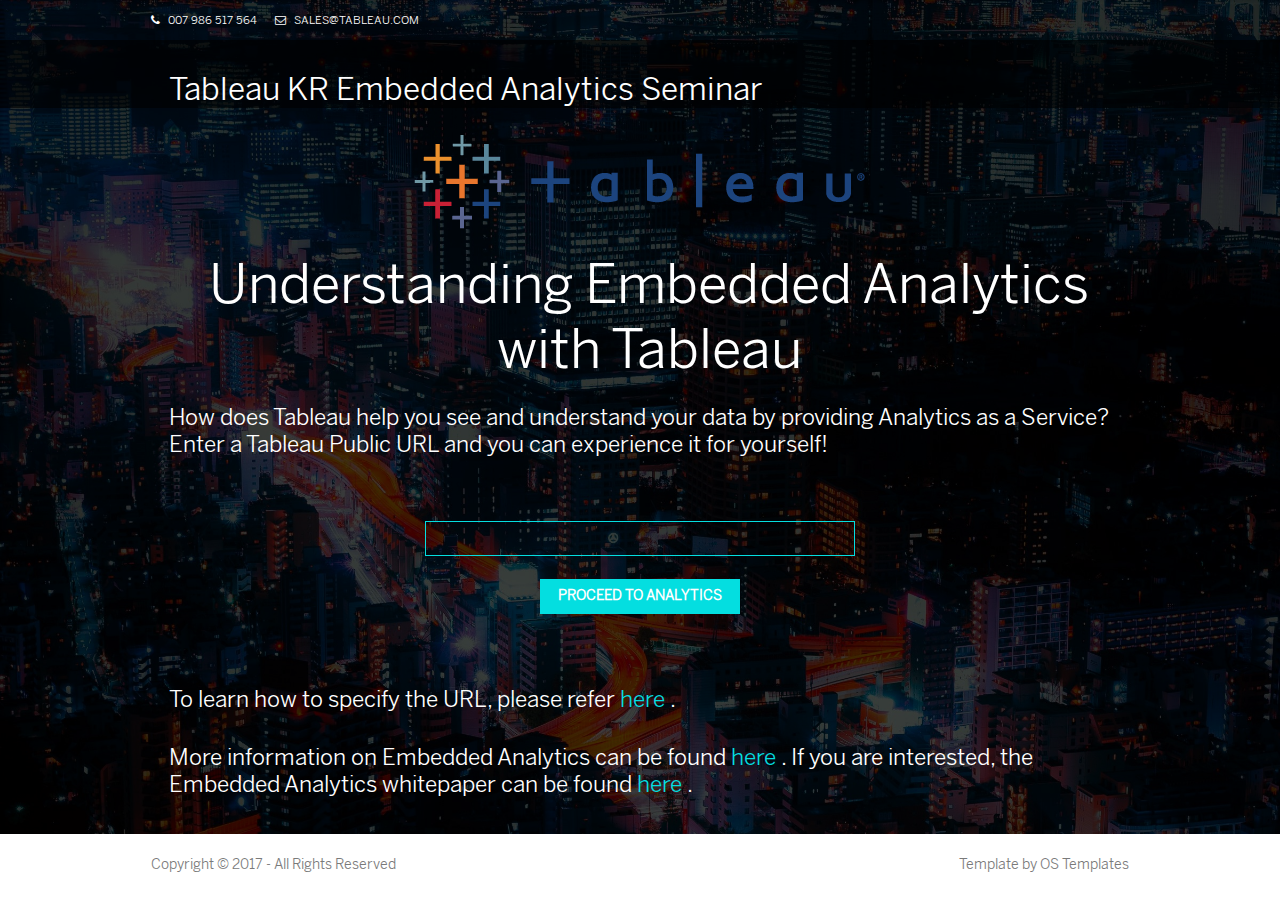
<file: templates/index.html>
<!DOCTYPE html>
<!--
Template Name: Oleald
Author: <a href="http://www.os-templates.com/">OS Templates</a>
Author URI: http://www.os-templates.com/
Licence: Free to use under our free template licence terms
Licence URI: http://www.os-templates.com/template-terms
-->
<html lang="">

<head>
<title>Tableau Embedded Analytics</title>
<meta charset="utf-8">
<meta name="viewport" content="width=device-width, initial-scale=1.0, maximum-scale=1.0, user-scalable=no">
<link href="../static/css/layout.css" rel="stylesheet" type="text/css" media="all">
</head>

<body id="top">
<div class="bgded overlay light" style="background-image:url('../static/images/pawel-nolbert-291146.jpg');"> 
  <div class="wrapper row0">
    <div id="topbar" class="hoc clear"> 
      <div > 
        <ul class="nospace">
          <li><i class="fa fa-phone"></i> 007 986 517 564</li>
          <li><i class="fa fa-envelope-o"></i> sales@tableau.com </li>
        </ul>
      </div>
    </div>
  </div>
  <div class="wrapper row1">
    <header id="header" class="hoc clear"> 
      <div id="logo" class="fl_left">
        <h1>Tableau KR Embedded Analytics Seminar</h1>
      </div>
    </header>
  </div>

  <div id="pageintro" class="hoc clear"> 
      <img style = "margin: 0 auto; display: block;" src="../static/images/logo.png"> </img>
      <h3 class="heading">Understanding Embedded Analytics with Tableau</h3>
      <h6>How does Tableau help you see and understand your data by providing Analytics as a Service? Enter a Tableau Public URL and you can experience it for yourself!</h6>
      <section class="hoc cta clear">
        <div class="sectiontitle">
          <form class="center" method="post" action = "{{ url_for('ShowVisualizations') }}">
              <input type="name" class="btmspace-15" name="inputURL" id="inputURL" required autofocus>
              <br>
              <button class="btn" >Proceed to Analytics</button>
          </form>
          </div>
      </section> 
      <h6>To learn how to specify the URL, please refer <a target="_blank" href="https://public.tableau.com/en-us/s/blog/2013/09/tableau-public-made-sharing"> here </a> .</h6>    
      <br>
      <h6>More information on Embedded Analytics can be found <a target="_blank" href="https://www.tableau.com/embedded-analytics"> here </a> . If you are interested, the Embedded Analytics whitepaper can be found <a target="_blank" href="https://www.tableau.com/learn/whitepapers/adding-value-embedded-analytics-guide-embedding-tableau"> here </a>. </h6>
  </div>
</div>
<div class="wrapper row5">
  <div id="copyright" class="hoc clear"> 
    <p class="fl_left">Copyright &copy; 2017 - All Rights Reserved </p>
    <p class="fl_right">Template by <a target="_blank" href="http://www.os-templates.com/" title="Free Website Templates">OS Templates</a></p>
  </div>
</div>
<!-- JAVASCRIPTS -->
<script src="../static/js/jquery.min.js"></script>
<script src="../static/js/jquery.backtotop.js"></script>
<script src="../static/js/jquery.mobilemenu.js"></script>
</body>
</html>
</file>
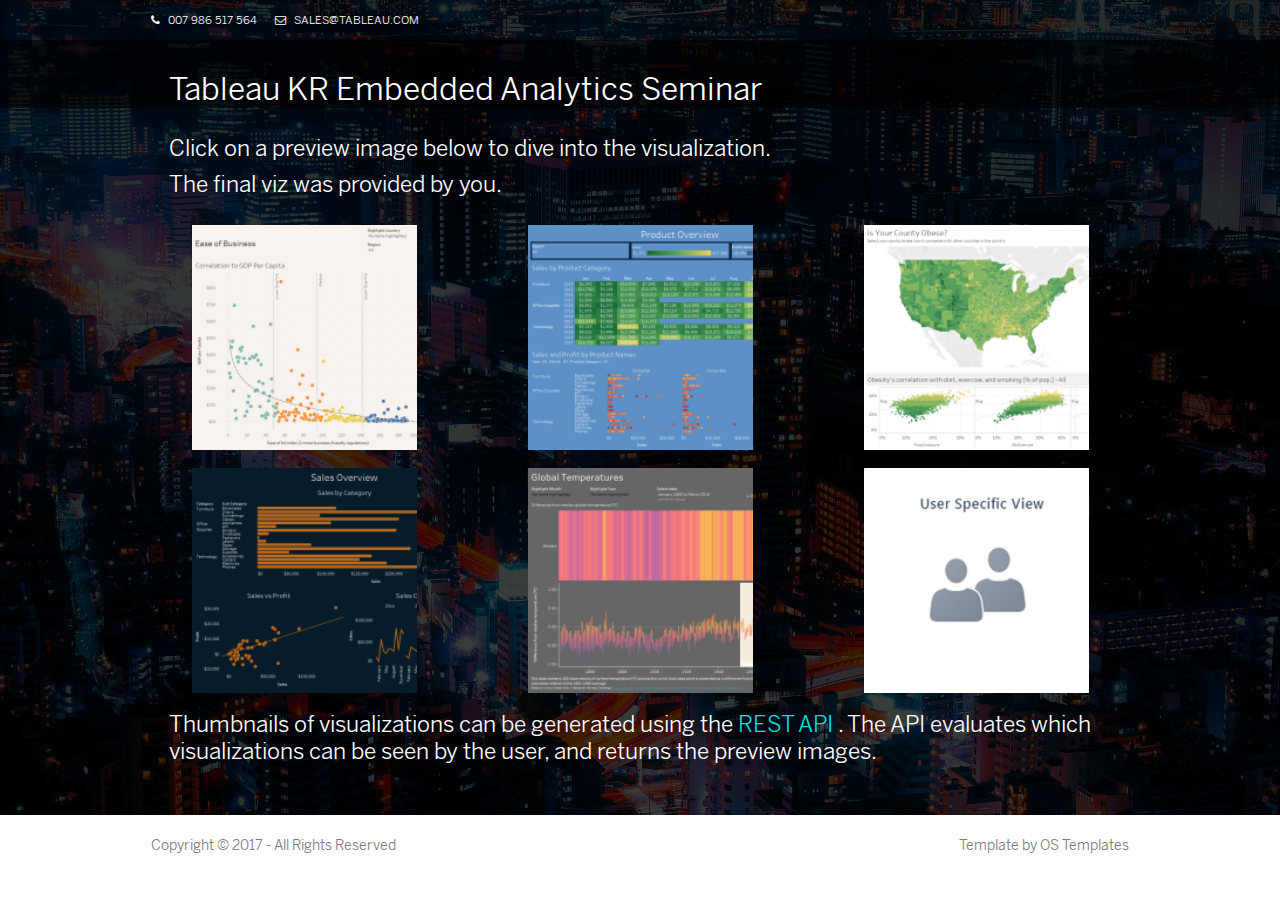
<file: templates/thumbnails.html>
<!DOCTYPE html>
<!--
Template Name: Oleald
Author: <a href="http://www.os-templates.com/">OS Templates</a>
Author URI: http://www.os-templates.com/
Licence: Free to use under our free template licence terms
Licence URI: http://www.os-templates.com/template-terms
-->
<html lang="">

<head>
<title>Tableau Embedded Analytics</title>
<meta charset="utf-8">
<meta name="viewport" content="width=device-width, initial-scale=1.0, maximum-scale=1.0, user-scalable=no">
<link href="../static/css/layout.css" rel="stylesheet" type="text/css" media="all">
</head>

<body id="top">
<div class="bgded overlay light" style="background-image:url('../static/images/pawel-nolbert-291146.jpg');"> 
  <div class="wrapper row0">
    <div id="topbar" class="hoc clear"> 
      <div class="fl_left"> 
        <ul class="nospace">
          <li><i class="fa fa-phone"></i> 007 986 517 564</li>
          <li><i class="fa fa-envelope-o"></i> sales@tableau.com </li>
        </ul>
      </div>
    </div>
  </div>
  <div class="wrapper row1">
    <header id="header" class="hoc clear"> 
      <div id="logo" class="fl_left">
        <h1>Tableau KR Embedded Analytics Seminar</h1>
      </div>
    </header>
  </div>

  <div>
    <main class="hoc container clear"> 
      <div class="hoc clear" style="margin-bottom:2vh;">
          <h1>Click on a preview image below to dive into the visualization. </h1>
          <h1>The final viz was provided by you. </h1>
      </div>
      <!-- main body -->
      <!-- ################################################################################################ -->
      <div class="content"> 
        <!-- ################################################################################################ -->
        <div id="gallery">
          <figure>
            <ul class="nospace clear">
              <li class="one_third first"><a href="/viz/1"><img class="thumbnail-img" src="../static/images/Business.png" alt=""></a></li>
              <li class="one_third" style="margin-bottom: 2vh;"><a href="/viz/2"><img class="thumbnail-img" src="../static/images/Products.png" alt=""></a></li>
              <li class="one_third"><a href="/viz/3"><img class="thumbnail-img" src="../static/images/Obesity.png" alt=""></a></li>
              <li class="one_third first" ><a href="/viz/4"><img class="thumbnail-img" src="../static/images/Sales Overview.png" alt=""></a></li>
              <li class="one_third"><a href="/viz/5"><img class="thumbnail-img" src="../static/images/Global Temperatures.png" alt=""></a></li>
              <li class="one_third" style="margin-bottom: 2vh;"><a href="/viz/6"><img class="thumbnail-img" src="../static/images/User Viz.png" alt=""></a></li>
            </ul>
            <h6>Thumbnails of visualizations can be generated using the <a target="_blank" href="https://onlinehelp.tableau.com/current/api/rest_api/en-us/help.htm#REST/rest_api_ref.htm#API_Reference%3FTocPath%3DAPI%2520Reference%7C_____0"> REST API </a>. The API evaluates which visualizations can be seen by the user, and returns the preview images.</h6>
          </figure>
        </div>
      </div>
    </main>
  </div>
</div>
<div class="wrapper row5">
  <div id="copyright" class="hoc clear"> 
    <p class="fl_left">Copyright &copy; 2017 - All Rights Reserved </p>
    <p class="fl_right">Template by <a target="_blank" href="http://www.os-templates.com/" title="Free Website Templates">OS Templates</a></p>
  </div>
</div>
<!-- JAVASCRIPTS -->
<script src="../static/js/jquery.min.js"></script>
<script src="../static/js/jquery.backtotop.js"></script>
<script src="../static/js/jquery.mobilemenu.js"></script>
</body>
</html>
</file>
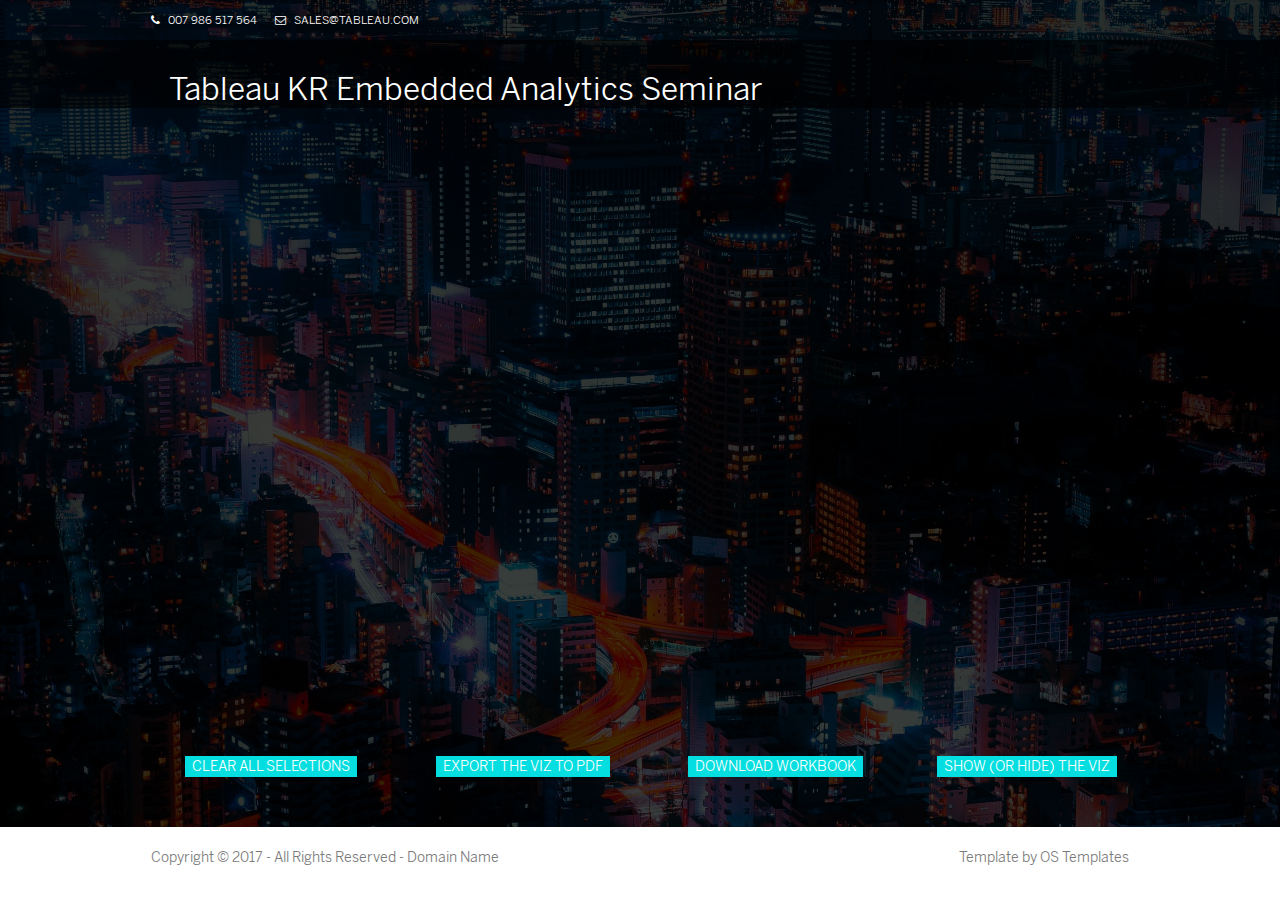
<file: templates/view.html>
<!DOCTYPE html>
<!--
Template Name: Oleald
Author: <a href="http://www.os-templates.com/">OS Templates</a>
Author URI: http://www.os-templates.com/
Licence: Free to use under our free template licence terms
Licence URI: http://www.os-templates.com/template-terms
-->
<html lang="">

<head>
<title>Tableau Embedded Analytics</title>
<meta charset="utf-8">
<meta name="viewport" content="width=device-width, initial-scale=1.0, maximum-scale=1.0, user-scalable=no">
<link href="../static/css/layout.css" rel="stylesheet" type="text/css" media="all">
</head>

<body>
        <script type="text/javascript" 
            src="https://public.tableau.com/javascripts/api/tableau-2.min.js">
        </script>
        <script type="text/javascript">
            var viz;
            viz_toggle = 0;
            function initViz() {
                var url = "{{url}}";
                var containerDiv = document.getElementById("vizContainer"),
                    options = {
                        hideTabs: true,
                    };
                
                viz = new tableau.Viz(containerDiv, url, options); 
            }

            function exportToPDF() {
                viz.showExportPDFDialog();
            }

            function revert() {
                viz.revertAllAsync();
            }

            function downloadData() {
                viz.showDownloadWorkbookDialog();
            }

            function showOrHideTheViz() {
                if (viz_toggle == 0) {
                    viz.hide();
                    viz_toggle = 1;
                }
                else {
                    viz.show();
                    viz_toggle = 0;
                }
            }
        </script>
</body>

<body onload="initViz();" id="top">
<div class="bgded overlay light" style="background-image:url('../static/images/pawel-nolbert-291146.jpg');"> 
  <div class="wrapper row0">
    <div id="topbar" class="hoc clear"> 
      <div class="fl_left"> 
        <ul class="nospace">
          <li><i class="fa fa-phone"></i> 007 986 517 564</li>
          <li><i class="fa fa-envelope-o"></i> sales@tableau.com </li>
        </ul>
      </div>
    </div>
  </div>
  <div class="wrapper row1">
    <header id="header" class="hoc clear"> 
      <div id="logo" class="fl_left">
        <h1>Tableau KR Embedded Analytics Seminar</h1>
      </div>
    </header>
  </div>

  <div style="margin-top:3vh;" class="hoc clear"> 
      <div class="center-div" id="vizContainer"></div> 
      <div class="content">  
        <div style="margin-top:4vh; margin-left: 1vh;" id="gallery">
          <figure>
            <ul class="nospace clear">
              <li class="one_quarter first"><button class="btn" onclick="revert();" >Clear All Selections</button></li>
              <li class="one_quarter"><button class="btn" onclick="exportToPDF();">Export the Viz to PDF</button></li>
              <li class="one_quarter"><button class="btn" onclick="downloadData();" >Download Workbook</button></li>
              <li class="one_quarter"><button class="btn" onclick="showOrHideTheViz()">Show (OR Hide) the Viz</button></li>
            </ul>
          </figure>
        </div>  
      </div>
  </div>
</div>
<div class="wrapper row5">
  <div id="copyright" class="hoc clear"> 
    <p class="fl_left">Copyright &copy; 2017 - All Rights Reserved - <a href="#">Domain Name</a></p>
    <p class="fl_right">Template by <a target="_blank" href="http://www.os-templates.com/" title="Free Website Templates">OS Templates</a></p>
  </div>
</div>
<!-- JAVASCRIPTS -->
<script src="../static/js/jquery.min.js"></script>
<script src="../static/js/jquery.backtotop.js"></script>
<script src="../static/js/jquery.mobilemenu.js"></script>
</body>
</html>
</file>
<file: static/css/layout.css>
@charset "utf-8";
/*
Template Name: Oleald
Author: <a href="http://www.os-templates.com/">OS Templates</a>
Author URI: http://www.os-templates.com/
Licence: Free to use under our free template licence terms
Licence URI: http://www.os-templates.com/template-terms
File: Layout CSS
*/

@import url("font-awesome.min.css");
@import url("framework.css");

/* Rows
--------------------------------------------------------------------------------------------------------------- */
.row0, .row0 a{}
.row1, .row1 a{}
.row2, .row2 a{}
.row3, .row3 a{}
.row4, .row4 a{}
.row5, .row5 a{}


/* Top Bar
--------------------------------------------------------------------------------------------------------------- */
#topbar{padding:1vh 0; font-size:.8rem; text-transform:uppercase;}

#topbar *{margin:0;}
#topbar ul li{display:inline-block; margin-right:15px;}
#topbar ul li:last-child{margin-right:0; padding-right:0; border-right:none;}
#topbar i{line-height:normal;}
#topbar > div:first-of-type ul li i{margin-right:5px;}


/* Header
--------------------------------------------------------------------------------------------------------------- */
#header{}

#header #logo{margin:30px 0 0 0;}
#header #logo h1{margin:0; padding:0; font-size:3.5vh; text-align:center; margin-left:2vh;}


/* Page Intro
--------------------------------------------------------------------------------------------------------------- */
#pageintro{padding:3vh 0;}

#pageintro article{display:block; max-width:75%;}
#pageintro .heading{margin-top:2.5vh; margin-bottom:2.5vh; margin-left:2vh; font-size:6vh; text-align: center;}
#pageintro p{font-size:1.1rem; line-height:2;}
#pageintro footer{margin-top:50px;}


/* Content Area
--------------------------------------------------------------------------------------------------------------- */
.container{padding-top:3vh;}

/* Content */
.container .content{}

.sectiontitle{display:block; max-width:55%; margin:0 auto 80px; text-align:center;}
.sectiontitle *{margin:0;}

.excerpt{}
.excerpt article{max-width:320px;}
.excerpt > article:last-child{margin-bottom:0;}/* Used when elements stack in smaller viewports */
.excerpt .meta li{display:inline-block; font-size:.8rem;}
.excerpt .meta li::after{margin-left:5px; content:"|";}
.excerpt .meta li:last-child::after{margin:0; content:"";}

.overview{margin-bottom:80px;}
.overview > li{margin-bottom:50px;}
.overview > li:nth-last-child(-n+3){margin-bottom:0;}/* Removes bottom margin from the last three items - margin is restored in the media queries when items stack */
.overview > li:nth-child(3n+1){margin-left:0; clear:left;}/* Removes the need to add class="first" */
.overview article{display:block; position:relative; padding:0 0 0 70px;}
.overview article *{margin:0; padding:0;}
.overview article i{display:inline-block; position:absolute; top:0; left:0; width:50px; overflow:hidden; line-height:1; font-size:36px;}
.overview article .heading, .overview article p{margin-bottom:20px;}

.testimonials li:last-child{margin-bottom:0;}/* Used when elements stack in smaller viewports */
.testimonials blockquote{margin-bottom:30px; padding:20px;}
.testimonials blockquote::before{top:10px; left:10px; font-size:32px; line-height:32px;}
.testimonials blockquote::after{display:block; position:absolute; bottom:-15px; left:50%; margin-left:-15px; width:0; height:0; content:""; border:15px solid transparent; border-bottom:none;}
.testimonials figure{text-align:center;}
.testimonials figure *{margin:0; line-height:1;}
.testimonials figure img{margin:0 0 15px 0;}
.testimonials figcaption .heading{font-size:1.2rem; font-weight:700;}
.testimonials figcaption em{font-size:.8rem;}

/* Comments */
#comments ul{margin:0 0 40px 0; padding:0; list-style:none;}
#comments li{margin:0 0 10px 0; padding:15px;}
#comments .avatar{float:right; margin:0 0 10px 10px; padding:3px; border:1px solid;}
#comments address{font-weight:bold;}
#comments time{font-size:smaller;}
#comments .comcont{display:block; margin:0; padding:0;}
#comments .comcont p{margin:10px 5px 10px 0; padding:0;}

#comments form{display:block; width:100%;}
#comments input, #comments textarea{width:100%; padding:10px; border:1px solid;}
#comments textarea{overflow:auto;}
#comments div{margin-bottom:15px;}
#comments input[type="submit"], #comments input[type="reset"]{display:inline-block; width:auto; min-width:150px; margin:0; padding:8px 5px; cursor:pointer;}

/* Sidebar */
.container .sidebar{}

.sidebar .sdb_holder{margin-bottom:50px;}
.sidebar .sdb_holder:last-child{margin-bottom:0;}


/* Click to Action
--------------------------------------------------------------------------------------------------------------- */
.cta{padding:6vh 0; text-align:center;}

.cta .sectiontitle{margin-bottom:2vh;}
.cta form{max-width:80%; margin:0 auto; padding:0;}
.cta input{width:100%; padding:8px; border:1px solid;}
.cta button{display:inline-block; padding:8px 18px 10px; border:none; text-transform:uppercase; font-weight:700; cursor:pointer;}


/* Footer
--------------------------------------------------------------------------------------------------------------- */
#footer{padding:80px 0;}

#footer .heading{margin-bottom:50px; font-size:1.2rem;}

#footer .linklist li{display:block; margin-bottom:15px; padding:0 0 15px 0; border-bottom:1px solid;}
#footer .linklist li:last-child{margin:0; padding:0; border:none;}
#footer .linklist li::before, #footer .linklist li::after{display:table; content:"";}
#footer .linklist li, #footer .linklist li::after{clear:both;}

#footer .contact{}
#footer .contact.linklist li, #footer .contact.linklist li:last-child{position:relative; padding-left:40px;}
#footer .contact li *{margin:0; padding:0; line-height:1.6;}
#footer .contact li i{display:block; position:absolute; top:0; left:0; width:30px; font-size:16px; text-align:center;}


/* Copyright
--------------------------------------------------------------------------------------------------------------- */
#copyright{padding:20px 0;}
#copyright *{margin:0; padding:0;}


/* Transition Fade
This gives a smooth transition to "ALL" elements used in the layout - other than the navigation form used in mobile devices
If you don't want it to fade all elements, you have to list the ones you want to be faded individually
Delete it completely to stop fading
--------------------------------------------------------------------------------------------------------------- */
*, *::before, *::after{transition:all .3s ease-in-out;}
#mainav form *{transition:none !important;}


/* ------------------------------------------------------------------------------------------------------------ */
/* ------------------------------------------------------------------------------------------------------------ */
/* ------------------------------------------------------------------------------------------------------------ */
/* ------------------------------------------------------------------------------------------------------------ */
/* ------------------------------------------------------------------------------------------------------------ */


/* Navigation
--------------------------------------------------------------------------------------------------------------- */
nav ul, nav ol{margin:0; padding:0; list-style:none;}

#mainav, #breadcrumb, .sidebar nav{line-height:normal;}
#mainav .drop::after, #mainav li li .drop::after, #breadcrumb li a::after, .sidebar nav a::after{position:absolute; font-family:"FontAwesome"; font-size:10px; line-height:10px;}

/* Top Navigation */
#mainav{}
#mainav ul{text-transform:uppercase;}
#mainav ul ul{z-index:9999; position:absolute; width:180px; text-transform:none;}
#mainav ul ul ul{left:180px; top:0;}
#mainav li{display:inline-block; position:relative; margin:0 15px 0 0; padding:0;}
#mainav li:last-child{margin-right:0;}
#mainav li li{width:100%; margin:0;}
#mainav li a{display:block; padding:30px 0;}
#mainav li li a{border:solid; border-width:0 0 1px 0;}
#mainav .drop{padding-left:15px;}
#mainav li li a, #mainav li li .drop{display:block; margin:0; padding:10px 15px;}
#mainav .drop::after, #mainav li li .drop::after{content:"\f0d7";}
#mainav .drop::after{top:35px; left:5px;}
#mainav li li .drop::after{top:15px; left:5px;}
#mainav ul ul{visibility:hidden; opacity:0;}
#mainav ul li:hover > ul{visibility:visible; opacity:1;}

#mainav form{display:none; margin:0; padding:0;}
#mainav form select, #mainav form select option{display:block; cursor:pointer; outline:none;}
#mainav form select{width:100%; padding:5px; border:1px solid;}
#mainav form select option{margin:5px; padding:0; border:none;}

/* Breadcrumb */
#breadcrumb{padding:120px 0 30px;}
#breadcrumb ul{margin:0; padding:0; list-style:none; text-transform:uppercase;}
#breadcrumb li{display:inline-block; margin:0 6px 0 0; padding:0;}
#breadcrumb li a{display:block; position:relative; margin:0; padding:0 12px 0 0; font-size:12px;}
#breadcrumb li a::after{top:3px; right:0; content:"\f101";}
#breadcrumb li:last-child a{margin:0; padding:0;}
#breadcrumb li:last-child a::after{display:none;}
#breadcrumb .heading{margin:0; font-size:1.6rem;}

/* Sidebar Navigation */
.sidebar nav{display:block; width:100%;}
.sidebar nav li{margin:0 0 3px 0; padding:0;}
.sidebar nav a{display:block; position:relative; margin:0; padding:5px 10px 5px 15px; text-decoration:none; border:solid; border-width:0 0 1px 0;}
.sidebar nav a::after{top:9px; left:5px; content:"\f101";}
.sidebar nav ul ul a{padding-left:35px;}
.sidebar nav ul ul a::after{left:25px;}
.sidebar nav ul ul ul a{padding-left:55px;}
.sidebar nav ul ul ul a::after{left:45px;}

/* Pagination */
.pagination{display:block; width:100%; text-align:center; clear:both;}
.pagination li{display:inline-block; margin:0 2px 0 0;}
.pagination li:last-child{margin-right:0;}
.pagination a, .pagination strong{display:block; padding:8px 11px; border:1px solid; background-clip:padding-box; font-weight:normal;}

/* Back to Top */
#backtotop{z-index:999; display:inline-block; position:fixed; visibility:hidden; bottom:20px; right:20px; width:36px; height:36px; line-height:36px; font-size:16px; text-align:center; opacity:.2;}
#backtotop i{display:block; width:100%; height:100%; line-height:inherit;}
#backtotop.visible{visibility:visible; opacity:.5;}
#backtotop:hover{opacity:1;}


/* Tables
--------------------------------------------------------------------------------------------------------------- */
table, th, td{border:1px solid; border-collapse:collapse; vertical-align:top;}
table, th{table-layout:auto;}
table{width:100%; margin-bottom:15px;}
th, td{padding:5px 8px;}
td{border-width:0 1px;}


/* Gallery
--------------------------------------------------------------------------------------------------------------- */
#gallery{display:block; width:100%; margin-bottom:50px;}
#gallery figure figcaption{display:block; width:100%; clear:both;}

/* Font Awesome Social Icons
--------------------------------------------------------------------------------------------------------------- */
.faico{margin:0; padding:0; list-style:none;}
.faico li{display:inline-block; margin:8px 5px 0 0; padding:0; line-height:normal;}
.faico li:last-child{margin-right:0;}
.faico a{display:inline-block; width:36px; height:36px; line-height:36px; font-size:18px; text-align:center;}

.faico a{color:#FFFFFF; background-color:#000000;}
.faico a:hover{}

.faicon-dribble:hover{background-color:#EA4C89;}
.faicon-facebook:hover{background-color:#3B5998;}
.faicon-google-plus:hover{background-color:#DB4A39;}
.faicon-linkedin:hover{background-color:#0E76A8;}
.faicon-twitter:hover{background-color:#00ACEE;}
.faicon-vk:hover{background-color:#4E658E;}


/* ------------------------------------------------------------------------------------------------------------ */
/* ------------------------------------------------------------------------------------------------------------ */
/* ------------------------------------------------------------------------------------------------------------ */
/* ------------------------------------------------------------------------------------------------------------ */
/* ------------------------------------------------------------------------------------------------------------ */


/* Colours
--------------------------------------------------------------------------------------------------------------- */
body{color:#7A7A7A; background-color:#FFFFFF;}
a{color:#04DEE0;}
a:active, a:focus{background:transparent;}/* IE10 + 11 Bugfix - prevents grey background */
hr, .borderedbox{border-color:#D7D7D7;}
label span{color:#FF0000; background-color:inherit;}
input:focus, textarea:focus, *:required:focus{border-color:#04DEE0;}

.overlay{color:#FFFFFF; background-color:inherit;}
.overlay::after{color:inherit; background-color:rgba(0,0,0,.8);}
.overlay.light::after{background-color:rgba(0,0,0,.55);}

.btn, .btn.inverse:hover{color:#FFFFFF; background-color:#04DEE0; border-color:#04DEE0;}
.btn:hover, .btn.inverse{color:inherit; background-color:transparent; border-color:inherit;}

.imgover:hover::before{background:rgba(0,0,0,.55);}
.imgover, .imgover:hover::after{color:#FFFFFF;}


/* Rows */
.row0, .row0 a{color:#FFFFFF;}
.row1{color:#FFFFFF; background-color:rgba(0,0,0,.6);}
.row2{color:#FFFFFF; background-color:#222222;}
.row3{color:#7A7A7A; background-color:#FFFFFF;}
.row4{color:#7A7A7A; background-color:#F7F7F7;}
.row5, .row5 a{color:#7A7A7A; background-color:#FFFFFF;}

.row3 .heading, .row4 .heading{color:#121212;}


/* Top Bar */
#topbar ul li:first-child a{color:#04DEE0;}


/* Header */
#header #logo a{color:inherit;}


/* Page Intro */
#pageintro{color:#FFFFFF;}


/* Content Area */
.overview a{color:inherit;}
.overview article:hover a{color:#04DEE0;}

.testimonials blockquote{color:#474747; background-color:#FFFFFF;}
.testimonials blockquote::before{color:rgba(244,244,244,.8);/* #F4F4F4 */}
.testimonials blockquote::after{border-top-color:#FFFFFF;}


/* Click to Action */
.cta input{background-color:transparent; border-color:rgba(255,255,255,.2);}
.cta:hover input{color:#FFFFFF; border-color:rgba(255,255,255,1);}
.cta input:focus{border-color:#04DEE0;}
.cta button{color:#FFFFFF; background-color:#04DEE0;}
/* The following was requested from one of our users, it's the so-called "must have" cross-browser placeholder text colouring:
if your not worried about it, simply delete it, as the placeholder will take on the default preset colour, but it will be rendered differently in each browser */
.cta input[type="text"][placeholder]{color:#FFFFFF;}/* W3C */
.cta ::-webkit-input-placeholder{color:#FFFFFF;}/* Chrome */
.cta :-ms-input-placeholder{color:#FFFFFF;}/* IE 10+ */
.cta ::-moz-placeholder{color:#FFFFFF; opacity:1;}/* FF 19+ */
.cta :-moz-placeholder{color:#FFFFFF; opacity:1;}/* FF -19 */


/* Footer */
#footer hr, #footer .borderedbox, #footer .linklist li{border-color:rgba(0,0,0,.1);}


/* Navigation */
#mainav li a{color:inherit;}
#mainav .active a, #mainav a:hover, #mainav li:hover > a{color:#04DEE0; background-color:inherit;}
#mainav li li a, #mainav .active li a{color:#FFFFFF; background-color:rgba(0,0,0,.6); border-color:rgba(0,0,0,.3);}
#mainav li li:hover > a, #mainav .active .active > a{color:#FFFFFF; background-color:#04DEE0;}
#mainav form select{color:#FFFFFF; background-color:#000000; border-color:rgba(255,255,255,.3);}

#breadcrumb a{color:inherit; background-color:inherit;}
#breadcrumb li:last-child a{color:#04DEE0;}

.container .sidebar nav a{color:inherit; border-color:#D7D7D7;}
.container .sidebar nav a:hover{color:#04DEE0;}

.pagination a, .pagination strong{border-color:#D7D7D7;}
.pagination .current *{color:#FFFFFF; background-color:#04DEE0;}

#backtotop{color:#FFFFFF; background-color:#04DEE0;}


/* Tables + Comments */
table, th, td, #comments .avatar, #comments input, #comments textarea{border-color:#D7D7D7;}
#comments input:focus, #comments textarea:focus, #comments *:required:focus{border-color:#04DEE0;}
th{color:#FFFFFF; background-color:#373737;}
tr, #comments li, #comments input[type="submit"], #comments input[type="reset"]{color:inherit; background-color:#FBFBFB;}
tr:nth-child(even), #comments li:nth-child(even){color:inherit; background-color:#F7F7F7;}
table a, #comments a{background-color:inherit;}


/* ------------------------------------------------------------------------------------------------------------ */
/* ------------------------------------------------------------------------------------------------------------ */
/* ------------------------------------------------------------------------------------------------------------ */
/* ------------------------------------------------------------------------------------------------------------ */
/* ------------------------------------------------------------------------------------------------------------ */

/* Media Queries
--------------------------------------------------------------------------------------------------------------- */
@-ms-viewport{width:device-width;}


/* Max Wrapper Width - Laptop, Desktop etc.
--------------------------------------------------------------------------------------------------------------- */
@media screen and (min-width:978px){
	.hoc{max-width:978px;}
}


/* Mobile Devices
--------------------------------------------------------------------------------------------------------------- */
@media screen and (max-width:900px){
	.hoc{max-width:90%;}

	#topbar{}

	#header{padding:30px 0;}
	#header #logo{margin-top:3px;}

	#mainav{}
	#mainav ul{display:none;}
	#mainav form{display:block;}

	#breadcrumb{}

	.container{}
	#comments input[type="reset"]{margin-top:10px;}
	.pagination li{display:inline-block; margin:0 5px 5px 0;}

	#footer{}

	#copyright{}
	#copyright p:first-of-type{margin-bottom:10px;}
}


@media screen and (max-width:750px){
	.imgl, .imgr{display:inline-block; float:none; margin:0 0 10px 0;}
	.fl_left, .fl_right{display:block; float:none;}
	.group .group > *:last-child, .clear .clear > *:last-child, .clear .group > *:last-child, .group .clear > *:last-child{margin-bottom:0;}/* Experimental - Needs more testing in different situations, stops double margin when stacking */
	.one_half, .one_third, .two_third, .one_quarter, .two_quarter, .three_quarter{display:block; float:none; width:auto; margin:0 0 30px 0; padding:0;}

	#topbar{padding-top:15px; text-align:center;}
	#topbar > div:first-of-type ul{margin:0 0 15px 0;}

	#header{text-align:center;}
	#header #logo{margin:0 0 15px 0;}

	#pageintro article{max-width:none; text-align:left;}
	#pageintro .heading{font-size:6vh;}

	.sectiontitle{max-width:none;}

	.overview > li:nth-last-child(-n+3){margin-bottom:50px;}

	#footer{padding-bottom:50px;}/* Not required, just looks better */
}


@media screen and (max-width:450px){
	#topbar > div:first-of-type ul li{display:block; margin:0 0 2px 0;}
}


/* Other
--------------------------------------------------------------------------------------------------------------- */
@media screen and (max-width:650px){
	.scrollable{display:block; width:100%; margin:0 0 30px 0; padding:0 0 15px 0; overflow:auto; overflow-x:scroll;}
	.scrollable table{margin:0; padding:0; white-space:nowrap;}

	.inline li{display:block; margin-bottom:10px;}
	.pushright li{margin-right:0;}

	.font-x2{font-size:1.4rem;}
	.font-x3{font-size:1.6rem;}
}
</file>
